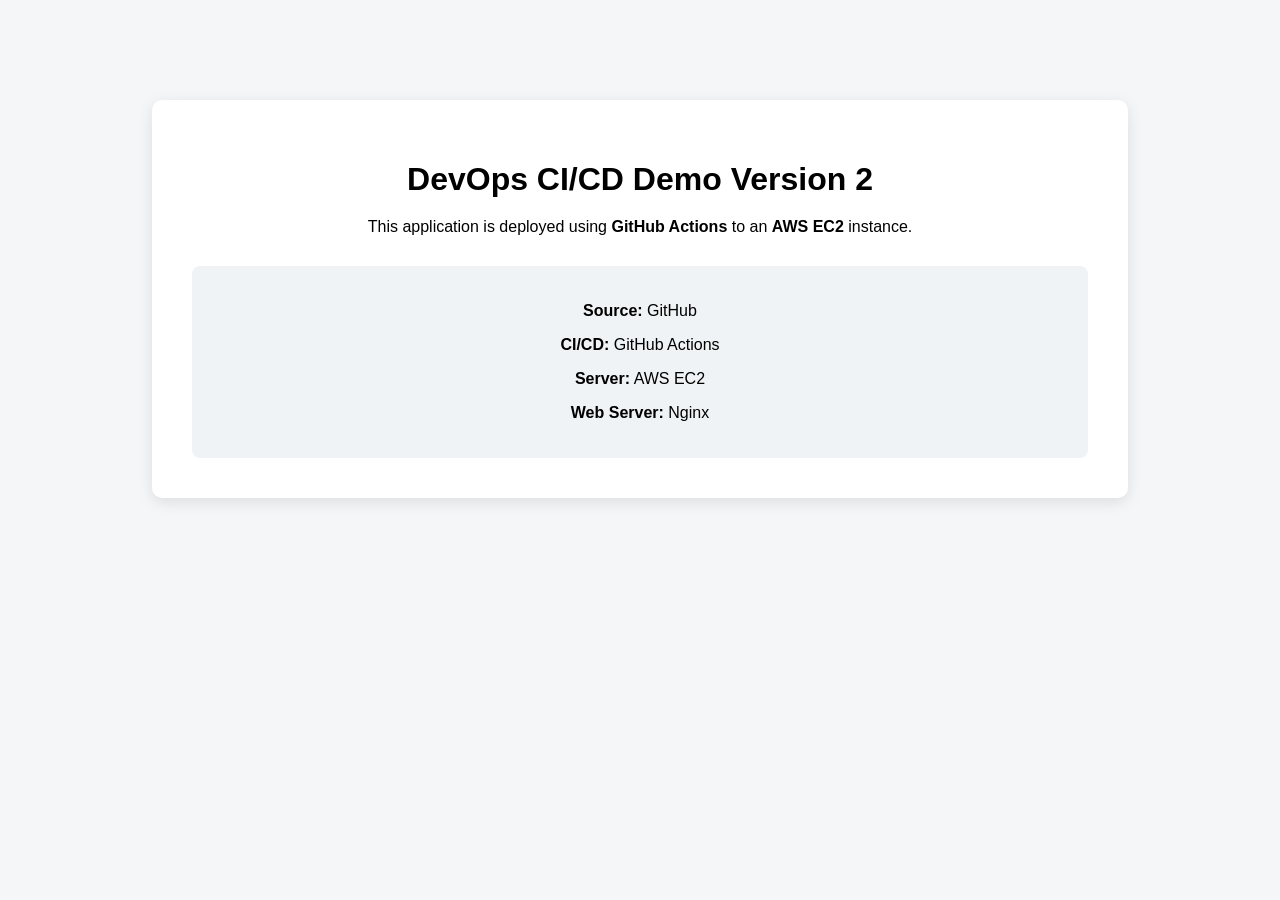
<file: my-github-actions-demo-repo/index.html>
<!DOCTYPE html>
<html lang="en">
<head>
    <meta charset="UTF-8">
    <meta name="viewport" content="width=device-width, initial-scale=1.0">
    <title>DevOps CI/CD Demo</title>
    <link rel="stylesheet" href="style.css">
</head>
<body>

    <div class="container">
        <h1>DevOps CI/CD Demo Version 2</h1>

        <p>
            This application is deployed using
            <strong>GitHub Actions</strong>
            to an
            <strong>AWS EC2</strong> instance.
        </p>

        <div class="info">
            <p><strong>Source:</strong> GitHub</p>
            <p><strong>CI/CD:</strong> GitHub Actions</p>
            <p><strong>Server:</strong> AWS EC2</p>
            <p><strong>Web Server:</strong> Nginx</p>
        </div>
    </div>

</body>
</html>
</file>
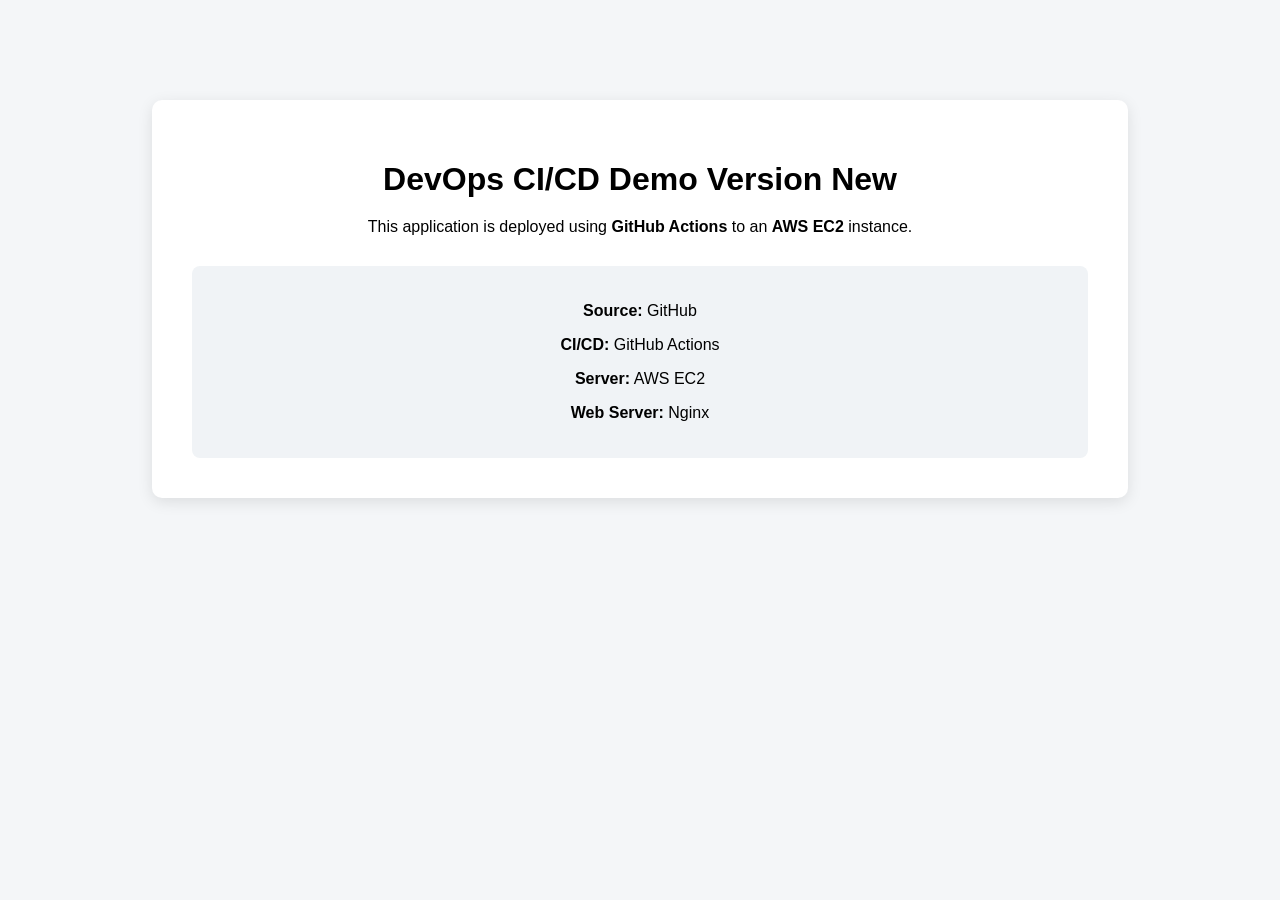
<file: my-gitlab-demo-repo/index.html>
<!DOCTYPE html>
<html lang="en">
<head>
    <meta charset="UTF-8">
    <meta name="viewport" content="width=device-width, initial-scale=1.0">
    <title>DevOps CI/CD Demo</title>
    <link rel="stylesheet" href="style.css">
</head>
<body>

    <div class="container">
        <h1>DevOps CI/CD Demo Version New</h1>

        <p>
            This application is deployed using
            <strong>GitHub Actions</strong>
            to an
            <strong>AWS EC2</strong> instance.
        </p>

        <div class="info">
            <p><strong>Source:</strong> GitHub</p>
            <p><strong>CI/CD:</strong> GitHub Actions</p>
            <p><strong>Server:</strong> AWS EC2</p>
            <p><strong>Web Server:</strong> Nginx</p>
        </div>
    </div>

</body>
</html>
</file>
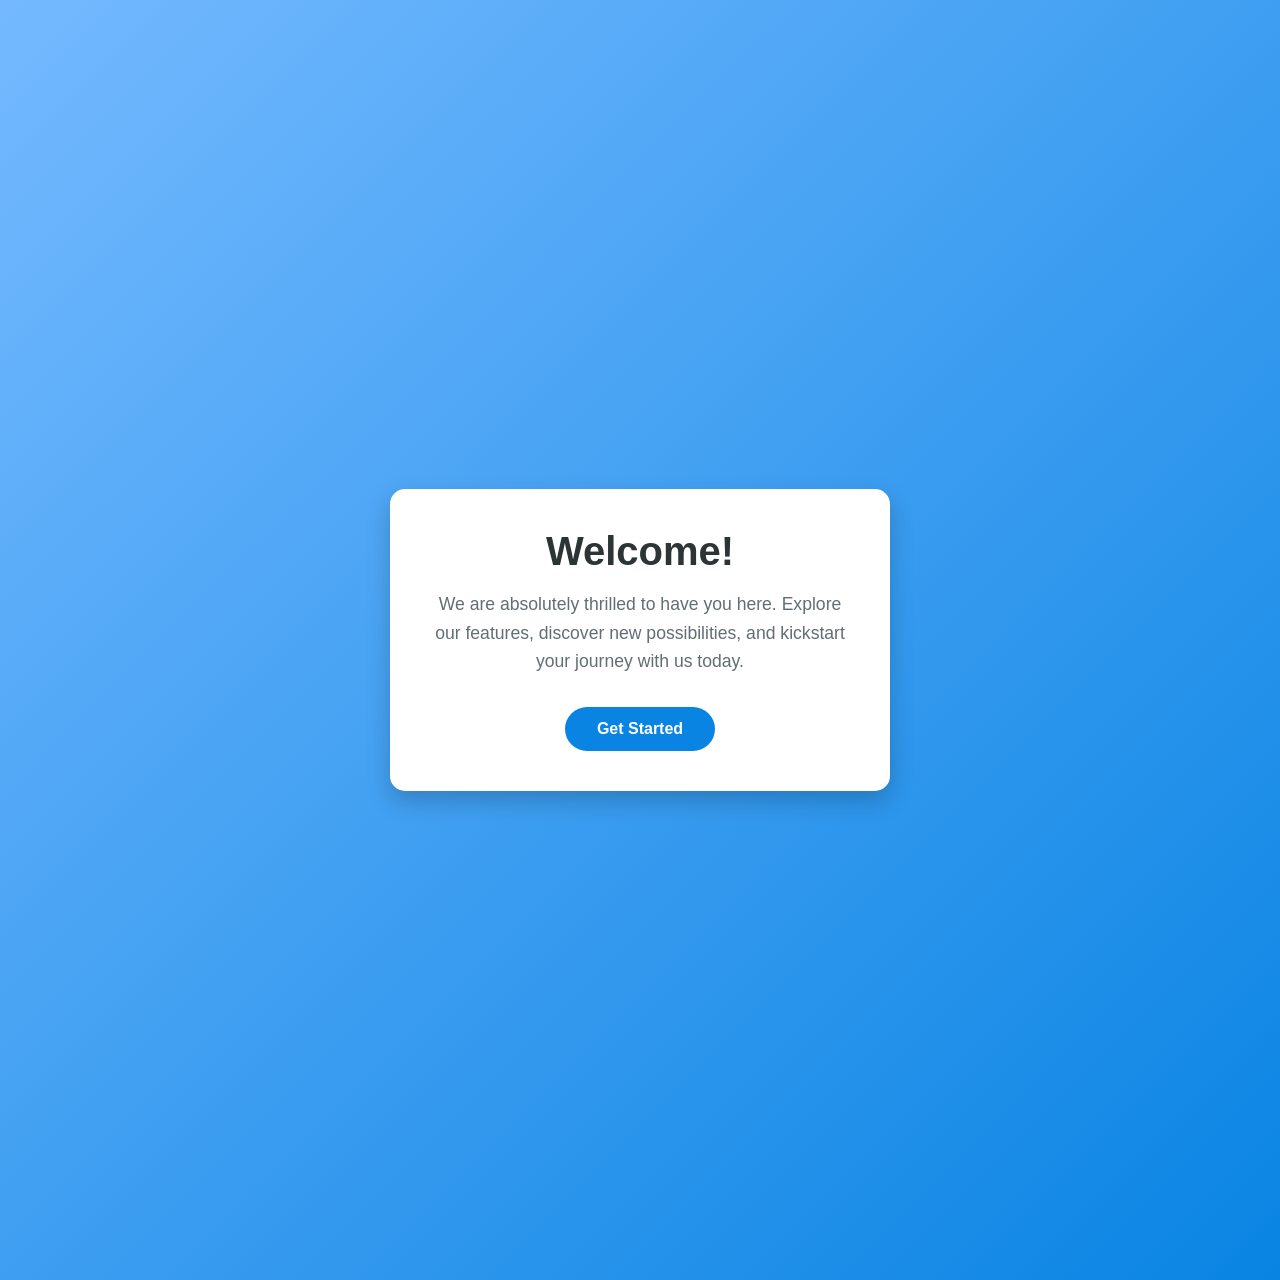
<file: ansible/ansible-demo/index.html>
<!DOCTYPE html>
<html lang="en">
<head>
    <meta charset="UTF-8">
    <meta name="viewport" content="width=device-width, initial-scale=1.0">
    <title>Welcome to Our Website</title>
    <style>
        /* Reset basic styles */
        * {
            margin: 0;
            padding: 0;
            box-sizing: border-box;
            font-family: 'Segoe UI', Tahoma, Geneva, Verdana, sans-serif;
        }

        /* Body styling with a clean gradient background */
        body {
            background: linear-gradient(135deg, #74b9ff, #0984e3);
            color: #333;
            display: flex;
            justify-content: center;
            align-items: center;
            min-height: 100vi;
            height: 100vh;
        }

        /* Main welcome card container */
        .welcome-card {
            background: #ffffff;
            padding: 2.5rem;
            border-radius: 15px;
            box-shadow: 0 10px 25px rgba(0, 0, 0, 0.2);
            text-align: center;
            max-width: 500px;
            width: 90%;
        }

        /* Headline styling */
        .welcome-card h1 {
            color: #2d3436;
            font-size: 2.5rem;
            margin-bottom: 1rem;
        }

        /* Paragraph text description */
        .welcome-card p {
            color: #636e72;
            font-size: 1.1rem;
            line-height: 1.6;
            margin-bottom: 2rem;
        }

        /* Call-to-action button styling */
        .cta-button {
            display: inline-block;
            background-color: #0984e3;
            color: #ffffff;
            padding: 0.8rem 2rem;
            font-size: 1rem;
            font-weight: 600;
            text-decoration: none;
            border-radius: 30px;
            transition: background-color 0.3s ease, transform 0.2s ease;
        }

        /* Button hover animation effects */
        .cta-button:hover {
            background-color: #074b83;
            transform: translateY(-2px);
        }

        .cta-button:active {
            transform: translateY(0);
        }
    </style>
</head>
<body>

    <!-- Core Structure of the Welcome Section -->
    <main class="welcome-card">
        <h1>Welcome!</h1>
        <p>We are absolutely thrilled to have you here. Explore our features, discover new possibilities, and kickstart your journey with us today.</p>
        <a href="#explore" class="cta-button">Get Started</a>
    </main>

</body>
</html>
</file>
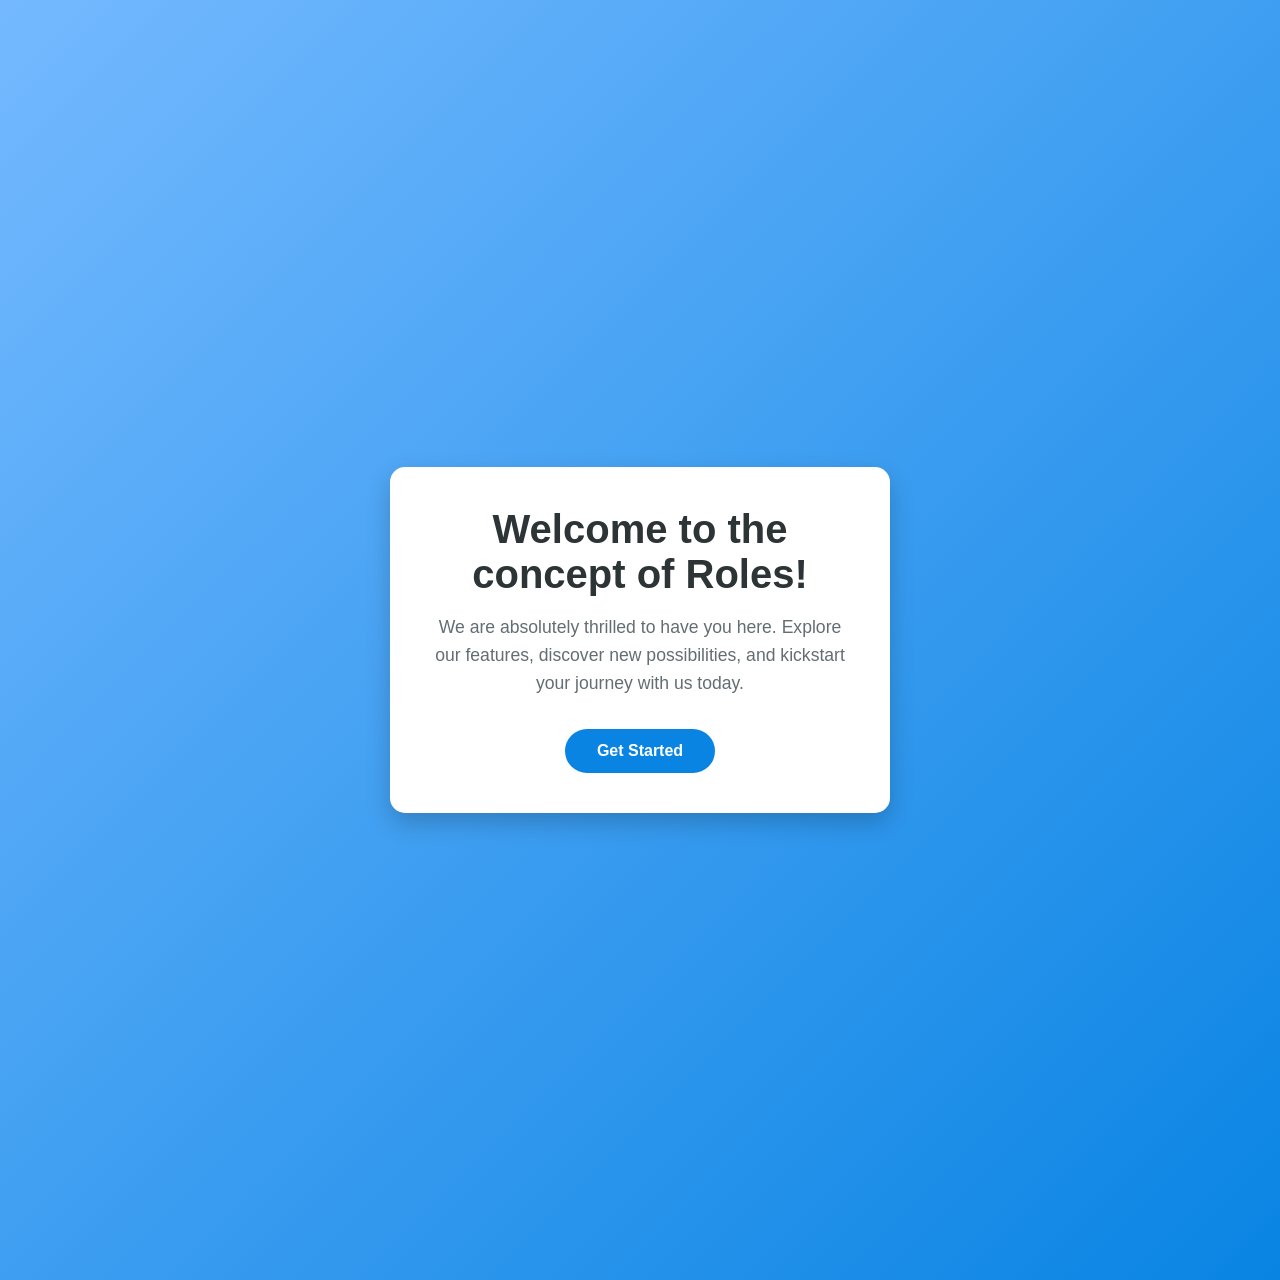
<file: ansible/roles/webserverrole/files/index.html>
<!DOCTYPE html>
<html lang="en">
<head>
    <meta charset="UTF-8">
    <meta name="viewport" content="width=device-width, initial-scale=1.0">
    <title>Welcome to Our Website</title>
    <style>
        /* Reset basic styles */
        * {
            margin: 0;
            padding: 0;
            box-sizing: border-box;
            font-family: 'Segoe UI', Tahoma, Geneva, Verdana, sans-serif;
        }

        /* Body styling with a clean gradient background */
        body {
            background: linear-gradient(135deg, #74b9ff, #0984e3);
            color: #333;
            display: flex;
            justify-content: center;
            align-items: center;
            min-height: 100vi;
            height: 100vh;
        }

        /* Main welcome card container */
        .welcome-card {
            background: #ffffff;
            padding: 2.5rem;
            border-radius: 15px;
            box-shadow: 0 10px 25px rgba(0, 0, 0, 0.2);
            text-align: center;
            max-width: 500px;
            width: 90%;
        }

        /* Headline styling */
        .welcome-card h1 {
            color: #2d3436;
            font-size: 2.5rem;
            margin-bottom: 1rem;
        }

        /* Paragraph text description */
        .welcome-card p {
            color: #636e72;
            font-size: 1.1rem;
            line-height: 1.6;
            margin-bottom: 2rem;
        }

        /* Call-to-action button styling */
        .cta-button {
            display: inline-block;
            background-color: #0984e3;
            color: #ffffff;
            padding: 0.8rem 2rem;
            font-size: 1rem;
            font-weight: 600;
            text-decoration: none;
            border-radius: 30px;
            transition: background-color 0.3s ease, transform 0.2s ease;
        }

        /* Button hover animation effects */
        .cta-button:hover {
            background-color: #074b83;
            transform: translateY(-2px);
        }

        .cta-button:active {
            transform: translateY(0);
        }
    </style>
</head>
<body>

    <!-- Core Structure of the Welcome Section -->
    <main class="welcome-card">
        <h1>Welcome to the concept of Roles!</h1>
        <p>We are absolutely thrilled to have you here. Explore our features, discover new possibilities, and kickstart your journey with us today.</p>
        <a href="#explore" class="cta-button">Get Started</a>
    </main>

</body>
</html>
</file>
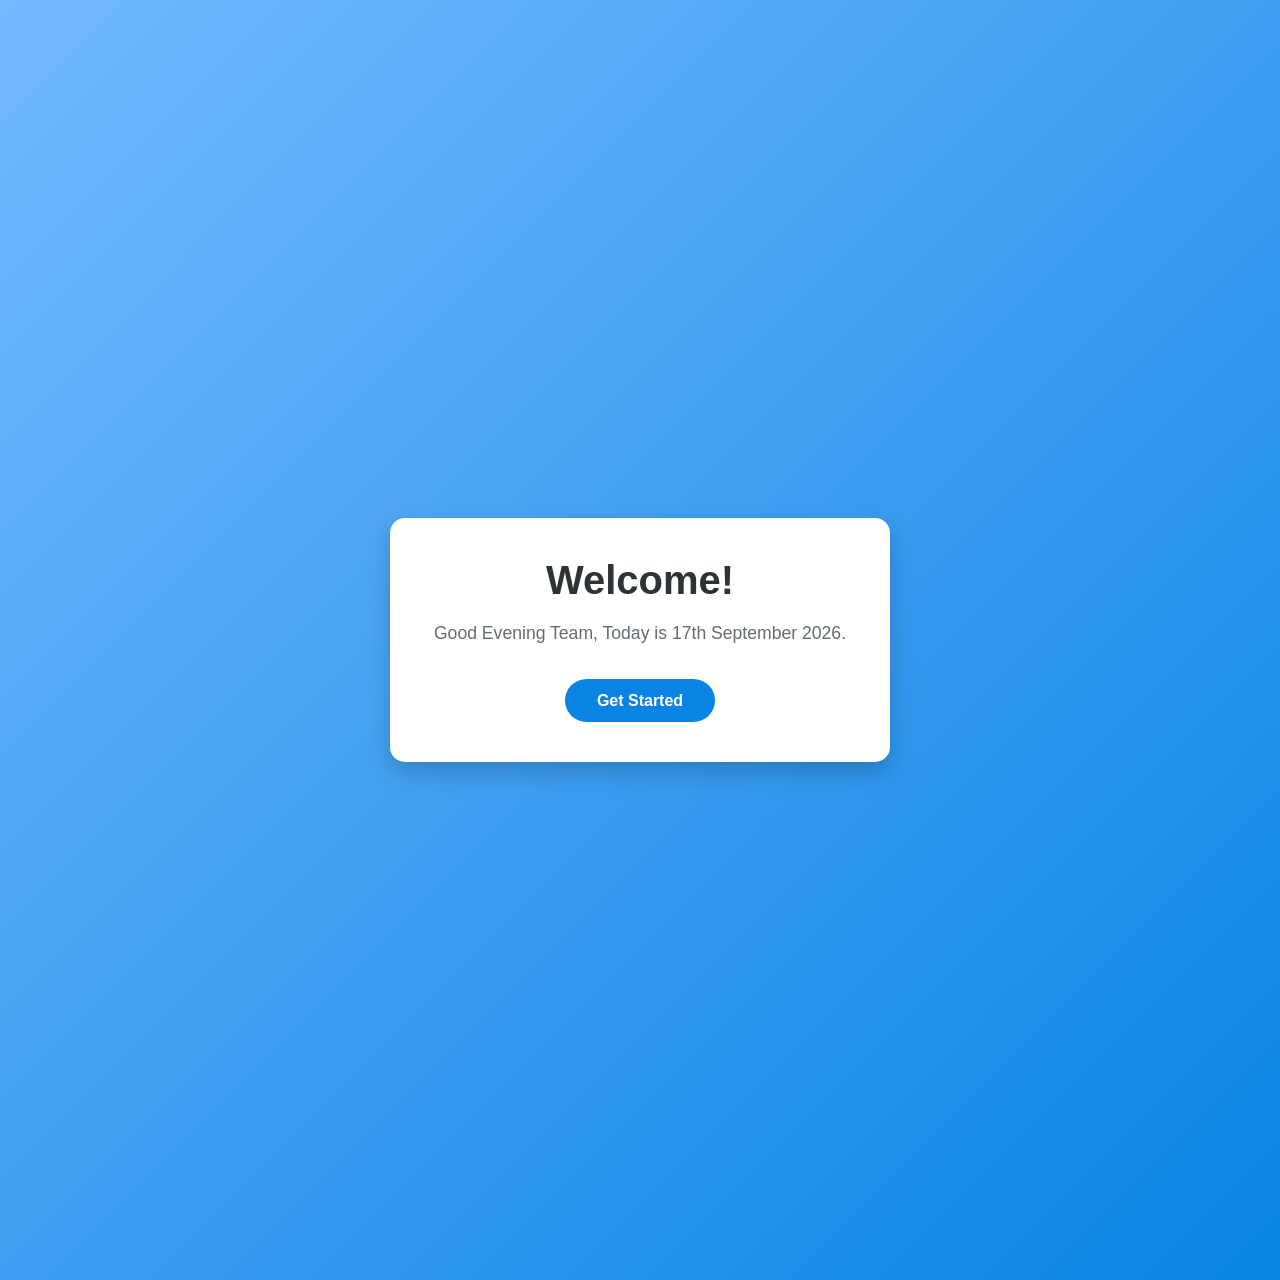
<file: ansible/ansible-demo/index-new.html>
<!DOCTYPE html>
<html lang="en">
<head>
    <meta charset="UTF-8">
    <meta name="viewport" content="width=device-width, initial-scale=1.0">
    <title>Welcome to Our Website</title>
    <style>
        /* Reset basic styles */
        * {
            margin: 0;
            padding: 0;
            box-sizing: border-box;
            font-family: 'Segoe UI', Tahoma, Geneva, Verdana, sans-serif;
        }

        /* Body styling with a clean gradient background */
        body {
            background: linear-gradient(135deg, #74b9ff, #0984e3);
            color: #333;
            display: flex;
            justify-content: center;
            align-items: center;
            min-height: 100vi;
            height: 100vh;
        }

        /* Main welcome card container */
        .welcome-card {
            background: #ffffff;
            padding: 2.5rem;
            border-radius: 15px;
            box-shadow: 0 10px 25px rgba(0, 0, 0, 0.2);
            text-align: center;
            max-width: 500px;
            width: 90%;
        }

        /* Headline styling */
        .welcome-card h1 {
            color: #2d3436;
            font-size: 2.5rem;
            margin-bottom: 1rem;
        }

        /* Paragraph text description */
        .welcome-card p {
            color: #636e72;
            font-size: 1.1rem;
            line-height: 1.6;
            margin-bottom: 2rem;
        }

        /* Call-to-action button styling */
        .cta-button {
            display: inline-block;
            background-color: #0984e3;
            color: #ffffff;
            padding: 0.8rem 2rem;
            font-size: 1rem;
            font-weight: 600;
            text-decoration: none;
            border-radius: 30px;
            transition: background-color 0.3s ease, transform 0.2s ease;
        }

        /* Button hover animation effects */
        .cta-button:hover {
            background-color: #074b83;
            transform: translateY(-2px);
        }

        .cta-button:active {
            transform: translateY(0);
        }
    </style>
</head>
<body>

    <!-- Core Structure of the Welcome Section -->
    <main class="welcome-card">
        <h1>Welcome!</h1>
        <p>Good Evening Team, Today is 17th September 2026.</p>
        <a href="#explore" class="cta-button">Get Started</a>
    </main>

</body>
</html>
</file>
<file: my-github-actions-demo-repo/style.css>
body {
    font-family: Arial, sans-serif;
    margin: 0;
    background: #f4f6f8;
}

.container {
    width: 70%;
    margin: 100px auto;
    padding: 40px;
    background: white;
    text-align: center;
    border-radius: 10px;
    box-shadow: 0 4px 15px rgba(0,0,0,0.1);
}

h1 {
    margin-bottom: 20px;
}

.info {
    margin-top: 30px;
    padding: 20px;
    background: #f0f3f6;
    border-radius: 8px;
}
</file>
<file: my-gitlab-demo-repo/style.css>
body {
    font-family: Arial, sans-serif;
    margin: 0;
    background: #f4f6f8;
}

.container {
    width: 70%;
    margin: 100px auto;
    padding: 40px;
    background: white;
    text-align: center;
    border-radius: 10px;
    box-shadow: 0 4px 15px rgba(0,0,0,0.1);
}

h1 {
    margin-bottom: 20px;
}

.info {
    margin-top: 30px;
    padding: 20px;
    background: #f0f3f6;
    border-radius: 8px;
}
</file>
